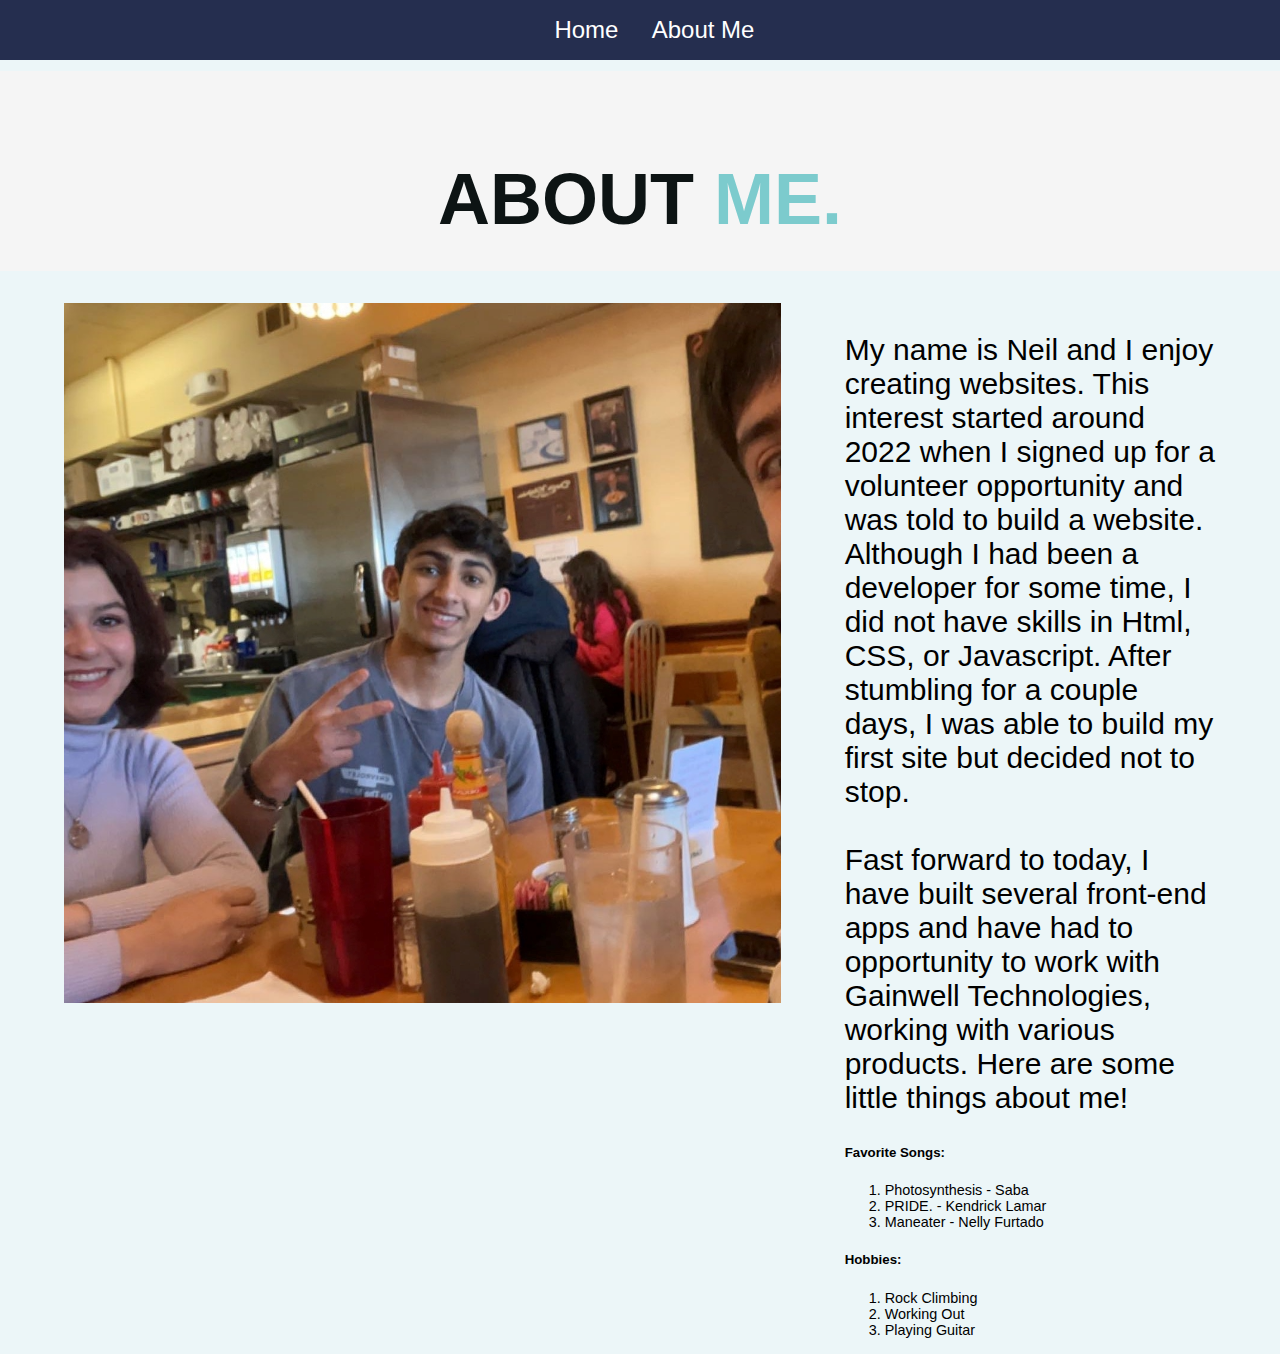
<file: Front End/flask/templates/about.html>
<!DOCTYPE html>
<html lang="en">
  <head>
    <title>Neil Gandhi</title>
    <link rel="stylesheet" href="..\static\styles.css" />
    <meta charset="utf-8" />
  </head>
  <body>
    <div class="Navigation">
      <nav> 
        <li><a href="/">Home</a></li>
        <li><a href="about">About Me</a></li>
      </nav>
      <a class="cta" href="#"><button>Resume</button></a>
    </div>

    <header id="aboutme" style="background-color: #f5f5f5">
      <h1>ABOUT <span class="lastword">ME.</span></h1>
    </header>
    <div id="wrapper">
      <main>
        <div id="flow">
          <section>
            <img src="../static/photos/Personal Photo.png" alt="pic of me" height="700" />
          </section>
          <section>
            <p>
              My name is Neil and I enjoy creating websites. This interest
              started around 2022 when I signed up for a volunteer opportunity
              and was told to build a website. Although I had been a developer
              for some time, I did not have skills in Html, CSS, or Javascript.
              After stumbling for a couple days, I was able to build my first
              site but decided not to stop. <br /><br />Fast forward to today, I
              have built several front-end apps and have had to opportunity to
              work with Gainwell Technologies, working with various products.
              Here are some little things about me!
            </p>
            <h5>Favorite Songs:</h5>
            <ol>
              <li>Photosynthesis - Saba</li>
              <li>PRIDE. - Kendrick Lamar</li>
              <li>Maneater - Nelly Furtado</li>
            </ol>
            <h5>Hobbies:</h5>
            <ol>
              <li>Rock Climbing</li>
              <li>Working Out</li>
              <li>Playing Guitar</li>
            </ol>
          </section>
        </div>
      </main>
      <footer>
      </footer>
    </div>
  </body>
</html>
</file>
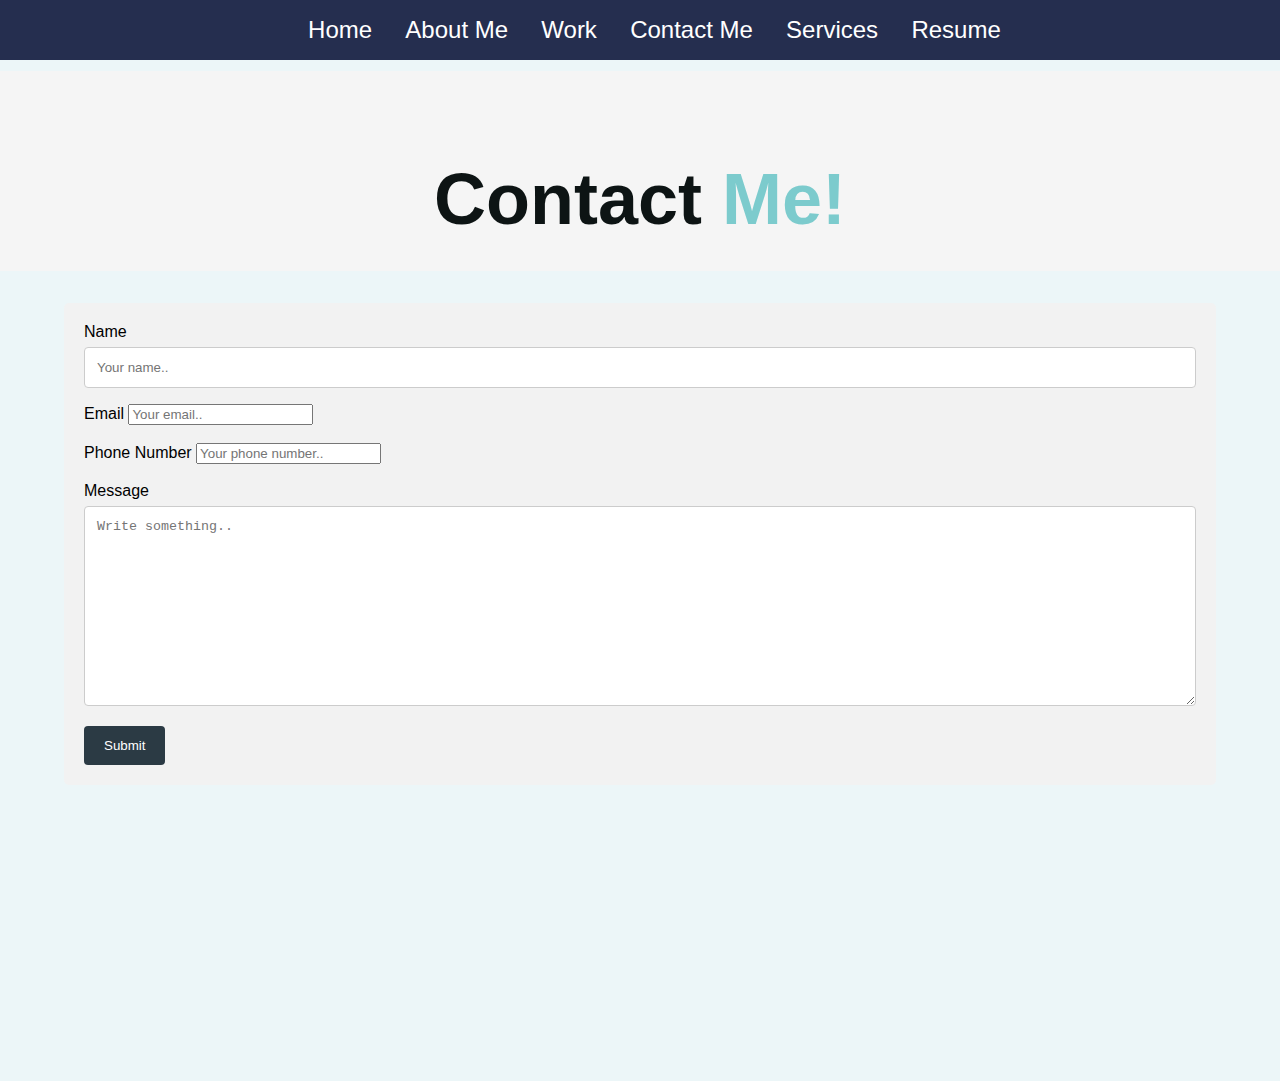
<file: Front End/flask/templates/contact.html>
<!DOCTYPE html>
<html lang="en">
  <head>
    <title>Neil Gandhi</title>
    <link rel="stylesheet" href="..\static\styles.css" />
    <meta charset="utf-8" />
  </head>
  <body>
    <div class="Navigation">
      <nav>
        <li><a href="index.html">Home</a></li>
        <li><a href="about.html">About Me</a></li>
        <li><a href="work.html">Work</a></li>
        <li><a href="contact.html">Contact Me</a></li>
        <li><a href="services.html">Services</a></li>
        <li><a href="resume.pdf" target="_blank">Resume</a></li>
      </nav>
      <a class="cta" href="#"><button>Resume</button></a>
    </div>

    <header id="aboutme" style="background-color: #f5f5f5">
      <h1>Contact <span class="lastword">Me!</span></h1>
    </header>
    <div id="wrapper">
      <main>
        <section>
          <div class="container">
            <form action="">
              <label for="name">Name</label>
              <input
                type="text"
                id="name"
                name="name"
                placeholder="Your name.."
              />

              <label for="email">Email </label>
              <input
                type="email"
                id="email"
                name="email"
                placeholder="Your email.."
              />
              <br />
              <br />
              <label for="pnumber">Phone Number</label>
              <input
                type="number"
                id="pnumber"
                name="pnumber"
                placeholder="Your phone number.."
              />
              <br />
              <br />
              <label for="message">Message</label>
              <textarea
                id="message"
                name="message"
                placeholder="Write something.."
                style="height: 200px"
              ></textarea>

              <input type="submit" value="Submit" />
            </form>
          </div>
        </section>
      </main>
      <footer>
      </footer>
    </div>
  </body>
</html>
</file>
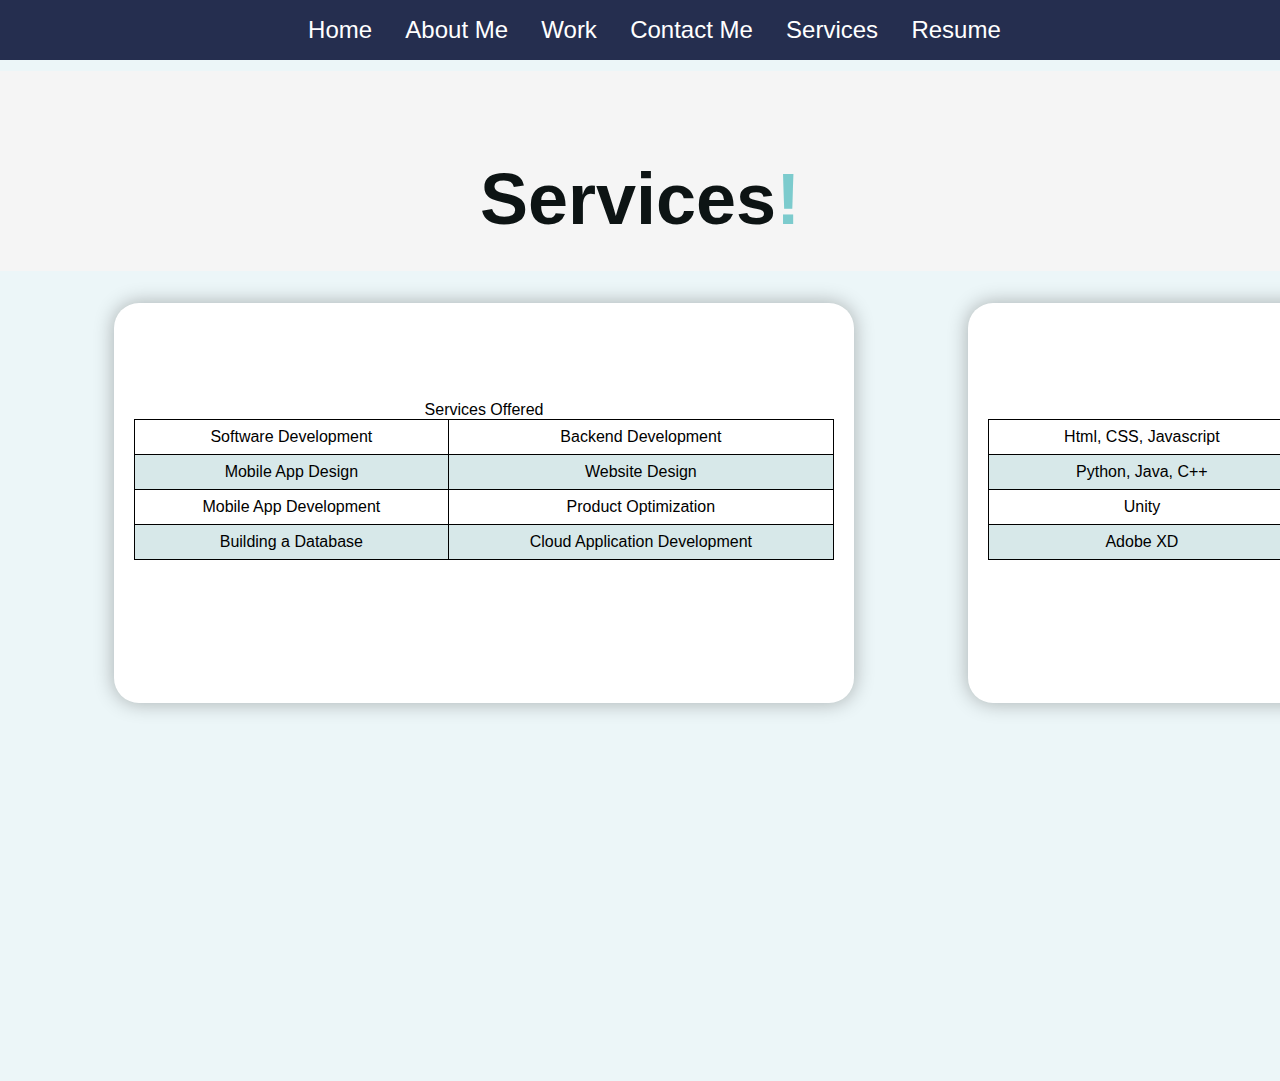
<file: Front End/flask/templates/services.html>
<!DOCTYPE html>
<html lang="en">
  <head>
    <title>Neil Gandhi</title>
    <link rel="stylesheet" href="..\static\styles.css" />
    <meta charset="utf-8" />
  </head>
  <body>
    <div class="Navigation">
      <nav>
        <li><a href="index.html">Home</a></li>
        <li><a href="about.html">About Me</a></li>
        <li><a href="work.html">Work</a></li>
        <li><a href="contact.html">Contact Me</a></li>
        <li><a href="services.html">Services</a></li>
        <li><a href="resume.pdf" target="_blank">Resume</a></li>
      </nav>
      <a class="cta" href="#"><button>Resume</button></a>
    </div>

    <header id="aboutme" style="background-color: #f5f5f5">
      <h1>Services<span class="lastword">!</span></h1>
    </header>
    <div id="wrapper">
      <main>
        <div div class="box">
          <div id="flow">
            <section>
              <div class="box-white">
                <table width="700px">
                  <caption>
                    Services Offered
                  </caption>
                  <tbody>
                    <th>Software Development</th>
                    <th>Backend Development</th>
                    <tr>
                      <th>Mobile App Design</th>
                      <th>Website Design</th>
                    </tr>
                    <tr>
                      <th>Mobile App Development</th>
                      <th>Product Optimization</th>
                    </tr>
                    <tr>
                      <th>Building a Database</th>
                      <th>Cloud Application Development</th>
                    </tr>
                  </tbody>
                </table>
              </div>
            </section>
            <section>
              <div class="box-white">
                <table width="700px">
                  <caption>
                    Familiar With
                  </caption>
                  <thead>
                    <tr></tr>
                  </thead>
                  <tbody>
                    <tr>
                      <th>Html, CSS, Javascript</th>
                      <th>React.js, Express.js, Node.js</th>
                    </tr>
                    <tr>
                      <th>Python, Java, C++</th>
                      <th>MySQL</th>
                    </tr>
                    <tr>
                      <th>Unity</th>
                      <th>Flutter</th>
                    </tr>
                    <tr>
                      <th>Adobe XD</th>
                      <th>Dart</th>
                    </tr>
                  </tbody>
                </table>
              </div>
            </section>
          </div>
        </div>
      </main>
      <footer>
      </footer>
    </div>
  </body>
</html>
</file>
